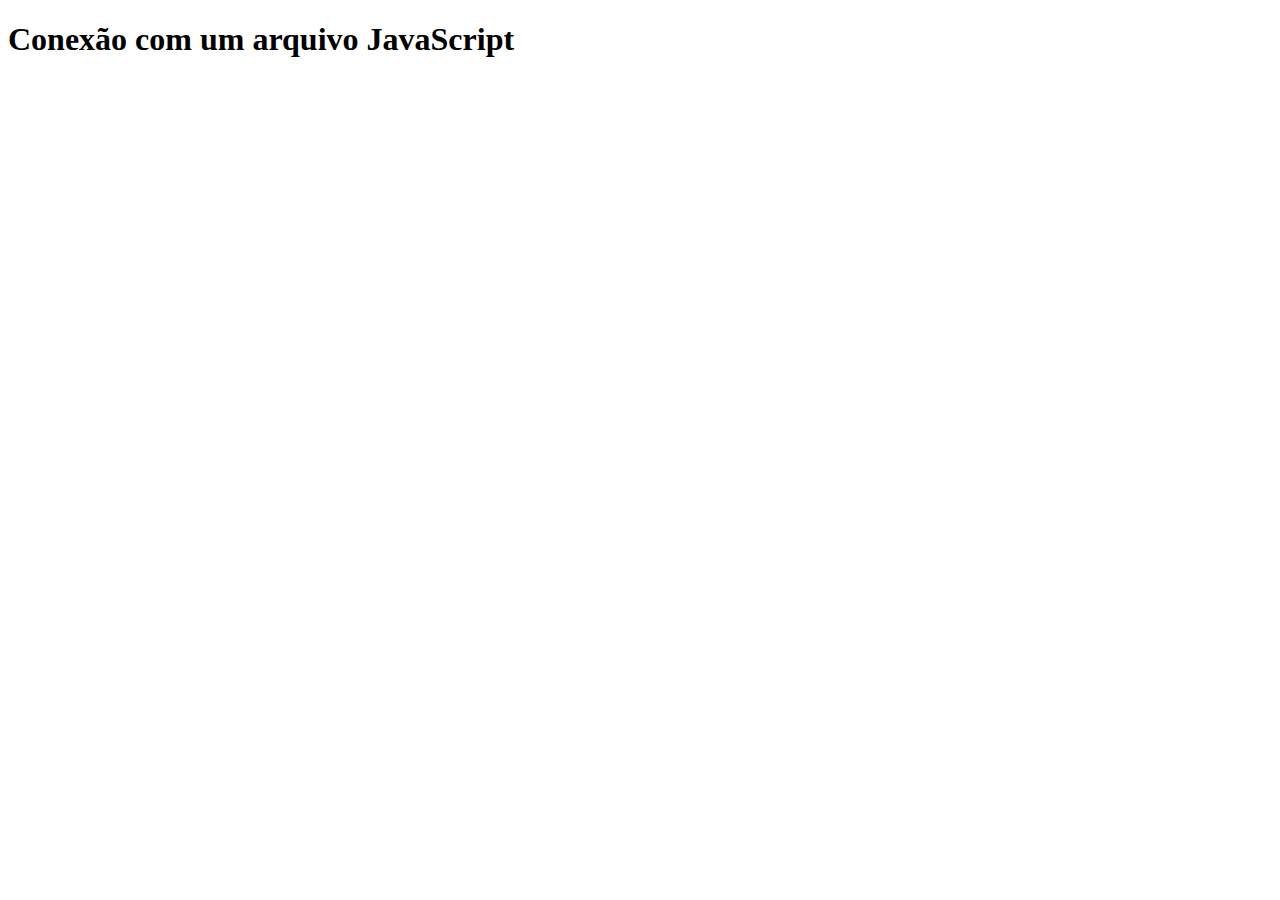
<file: Aulas/Javascrip1/index.html>
<!DOCTYPE html>
<html lang="pt-br">
  <head>
    <!-- Meta tags Obrigatórias -->
    <meta charset="utf-8">
    <meta name="viewport" content="width=device-width, initial-scale=1, shrink-to-fit=no">

    <!-- Tipografia -->

    <link rel="preconnect" href="https://fonts.googleapis.com">

    <link rel="preconnect" href="https://fonts.gstatic.com" crossorigin>
    
    <link href="https://fonts.googleapis.com/css2?family=Maven+Pro&family=Roboto&display=swap" rel="stylesheet">

    <script src="./script.js" defer></script>


    <title>Conexão JS-HTML</title>


  </head>
 
  <body>
 
    <h1>Conexão com um arquivo JavaScript</h1>

    
 

  </body>
</html>
</file>
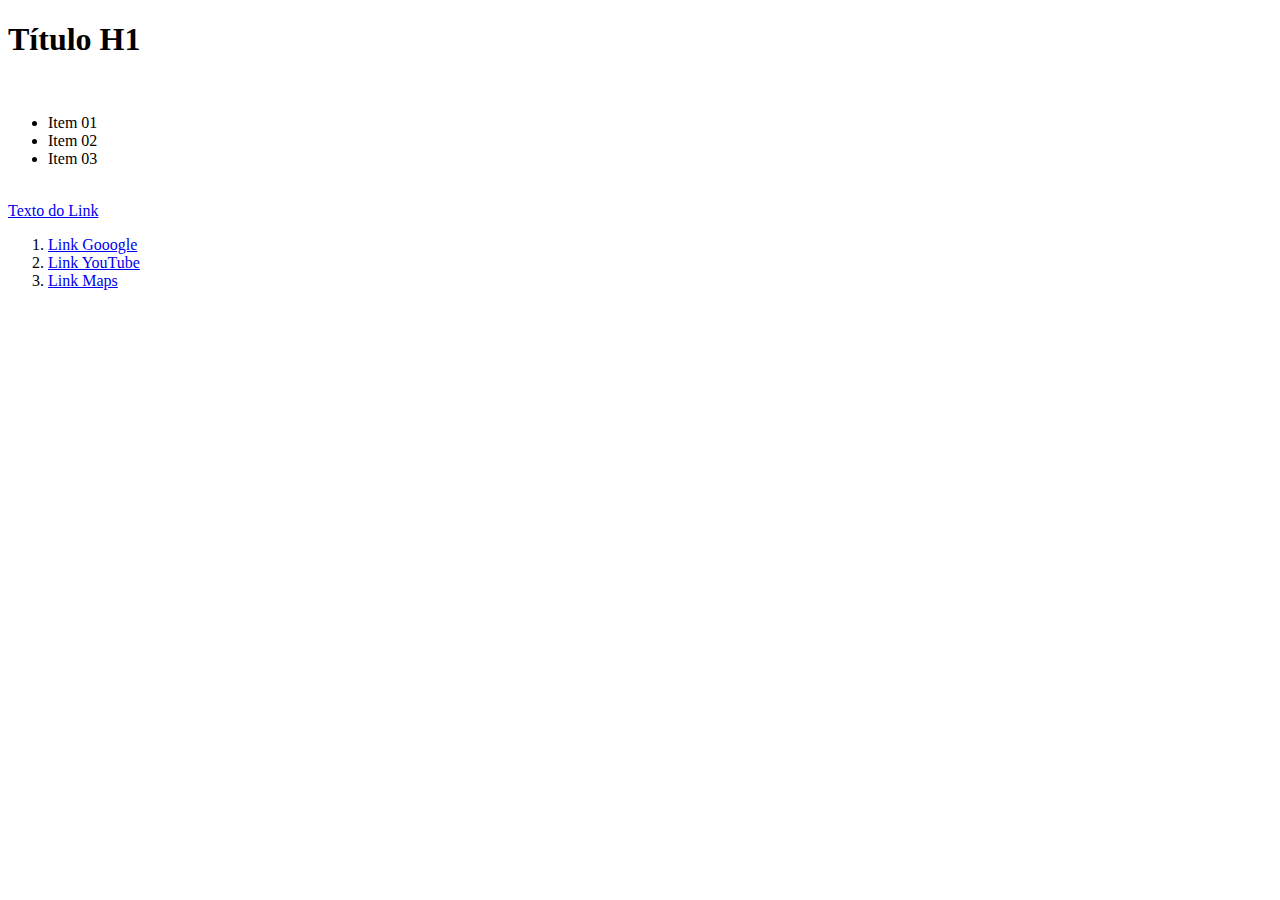
<file: Aulas/Javascrip1/Ativ 02/index.html>
<!DOCTYPE html>
<html lang="pt-br">
  <head>
    <!-- Meta tags Obrigatórias -->
    <meta charset="utf-8">
    <meta name="viewport" content="width=device-width, initial-scale=1, shrink-to-fit=no">

    <!-- Tipografia -->

    <link rel="preconnect" href="https://fonts.googleapis.com">

    <link rel="preconnect" href="https://fonts.gstatic.com" crossorigin>
    
    <link href="https://fonts.googleapis.com/css2?family=Maven+Pro&family=Roboto&display=swap" rel="stylesheet">

    <script src="./script.js" defer></script>


    <title>Ativ JS 02</title>


  </head>
 
  <body>
 
    <h1 id="titulo"></h1>

    <br>
    
    <ul></ul>
    
    <br>

    <a href="https://prozeducacao.com.br"></a>

    <br>

    <ol id="lista-ordenada"></ol>
    
 

  </body>
</html>
</file>
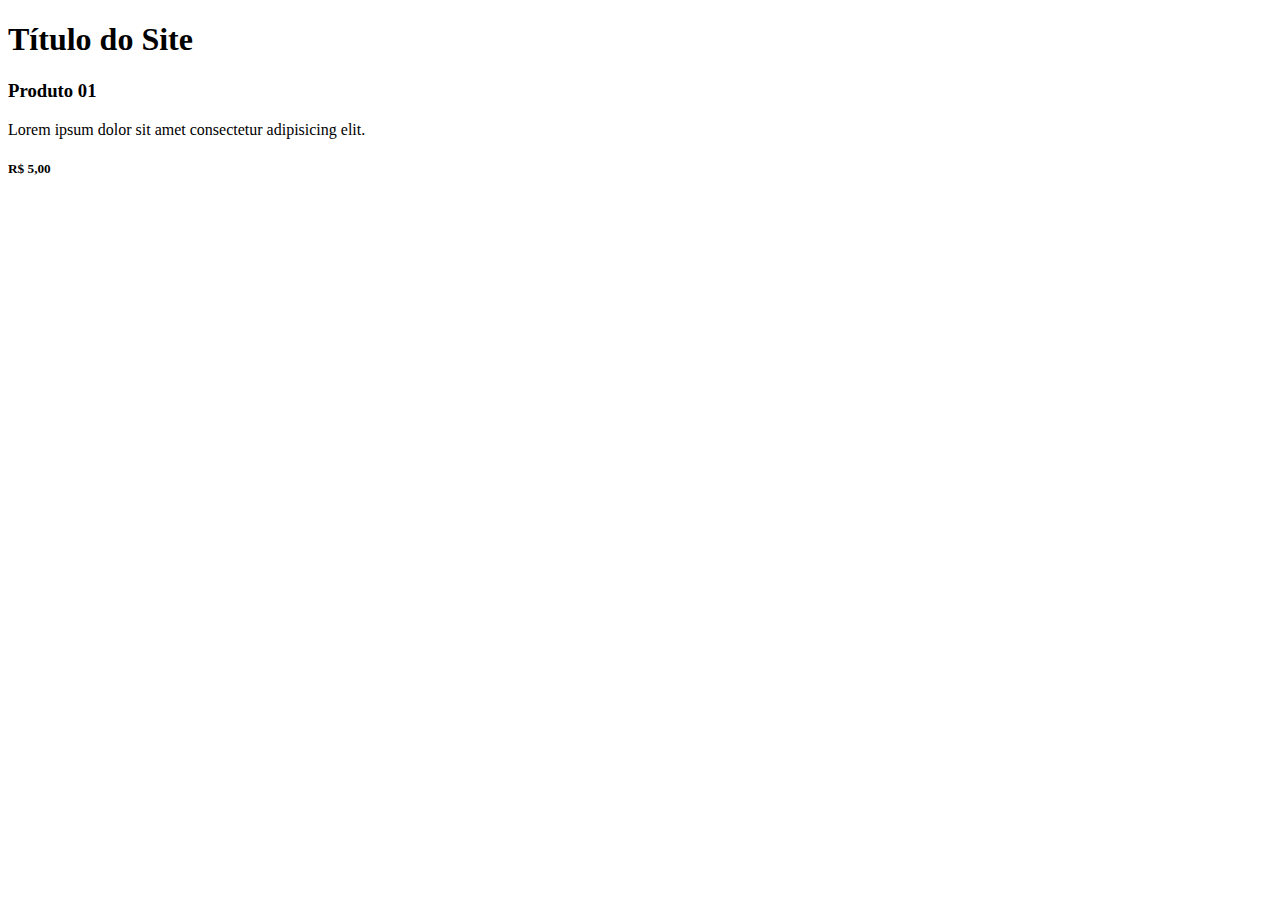
<file: Aulas/Javascrip1/Ativ 03/index.html>
<!DOCTYPE html>
<html lang="pt-br">
  <head>
    <!-- Meta tags Obrigatórias -->
    <meta charset="utf-8">
    <meta name="viewport" content="width=device-width, initial-scale=1, shrink-to-fit=no">

    <!-- Tipografia -->

    <link rel="preconnect" href="https://fonts.googleapis.com">

    <link rel="preconnect" href="https://fonts.gstatic.com" crossorigin>
    
    <link href="https://fonts.googleapis.com/css2?family=Maven+Pro&family=Roboto&display=swap" rel="stylesheet">

    <script src="./script.js" defer></script>


    <title>Ativ JS 03</title>


  </head>
 
  <body>

    <span></span>
   <section id="produto"></section>
 

  </body>
</html>
</file>
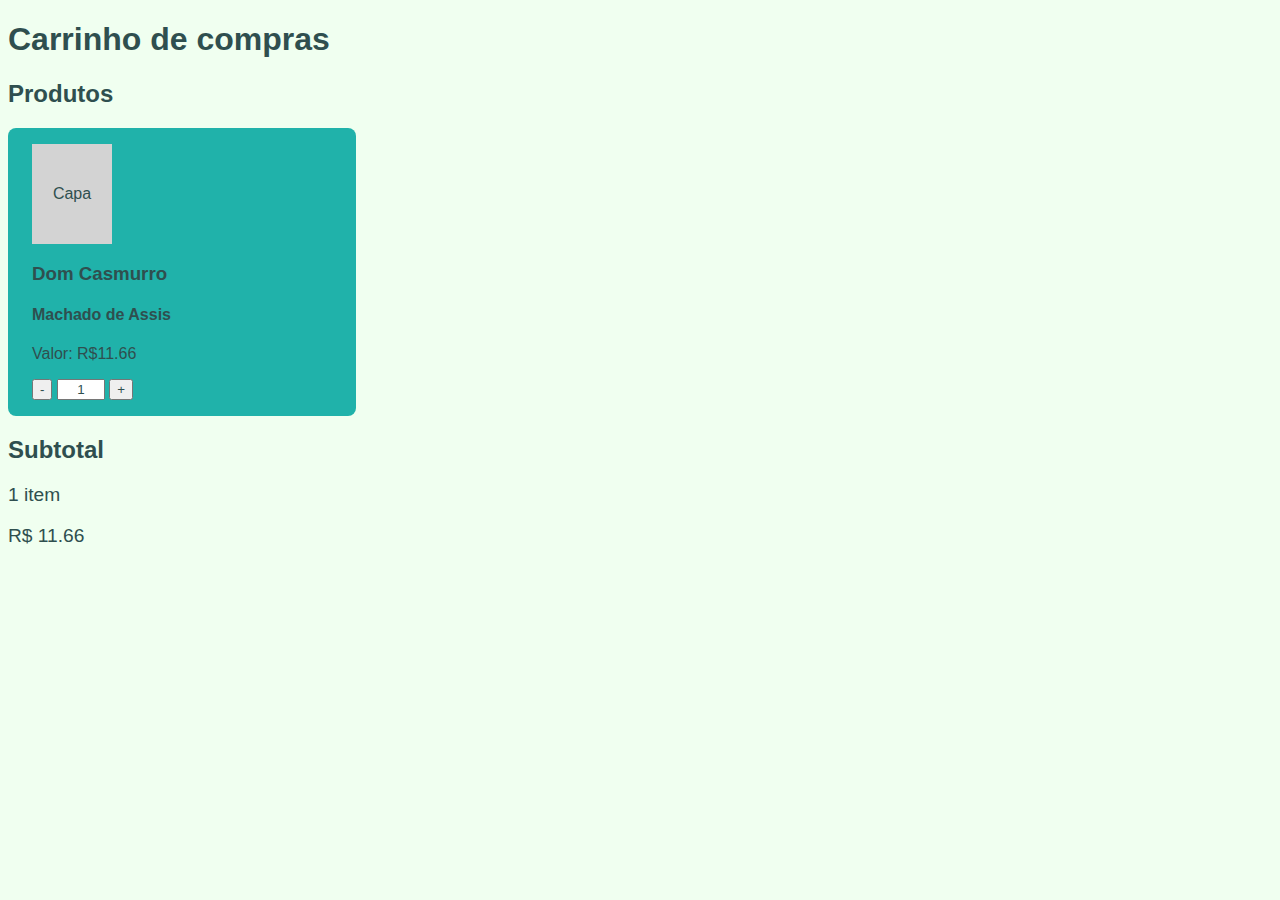
<file: Aulas/Javascrip1/aula-event-listener-eventos-mouse/index.html>
<!DOCTYPE html>
<html lang="en">
<head>
  <meta charset="UTF-8">
  <meta http-equiv="X-UA-Compatible" content="IE=edge">
  <meta name="viewport" content="width=device-width, initial-scale=1.0">
  <script src="script.js" defer></script>
  <link rel="stylesheet" href="style.css">
  <title>Carrinho de compras</title>
</head>
<body>
  <h1>Carrinho de compras</h1>
  <h2>Produtos</h2>
  <section id="carrinho">
    <div class="item-carrinho" id="produto-01">
      <div class="capa"></div>
      <h3>Dom Casmurro</h3>
      <h4>Machado de Assis</h4>
      <p>Valor: R$11.66</p>
      <button id="btn-subtrair-produto-01">-</button>
      <input id="quantidade-produto-01" type="number" value="1" min="0">
      <button id="btn-adicionar-produto-01">+</button>
    </div>
  </section>
  <h2>Subtotal</h2>
  <section id="subtotal">
    <p><span id="quantidade-subtotal">0</span></p>
    <p>R$ <span id="valor-subtotal">0</span></p>
  </section>
</body>
</html>
</file>
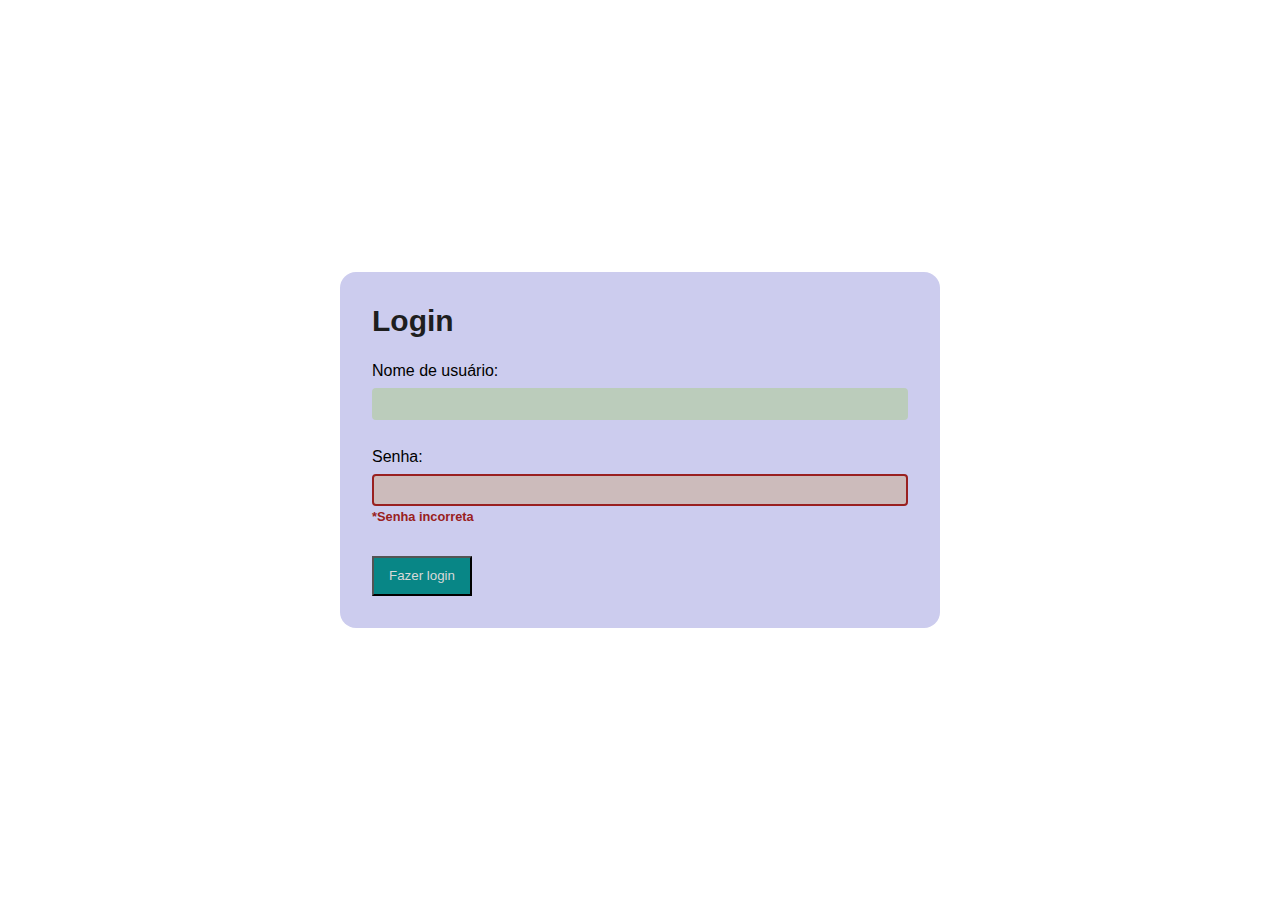
<file: Aulas/Javascrip1/aula-style-classList/index.html>
<!DOCTYPE html>
<html lang="en">
<head>
  <meta charset="UTF-8">
  <meta http-equiv="X-UA-Compatible" content="IE=edge">
  <meta name="viewport" content="width=device-width, initial-scale=1.0">
  <link rel="stylesheet" href="style.css">
  <script src="script.js" defer></script>
  <title>Style e ClassList</title>
</head>
<body>

  <main>

    <section id="login">

      <h2>Login</h2>

      <form action="">

        <label for="login-usuario">Nome de usuário:</label>

        <input type="text" id="login-usuario" name="login-usuario">

        <p class="error-text">*Usuário inválido</p>


        <label for="login-senha">Senha:</label>

        <input type="password" id="login-senha" name="login-senha">

        <p class="error-text">*Senha incorreta</p>

        <button type="button">Fazer login</button>

      </form>

    </section>

  </main>


</body>
</html>
</file>
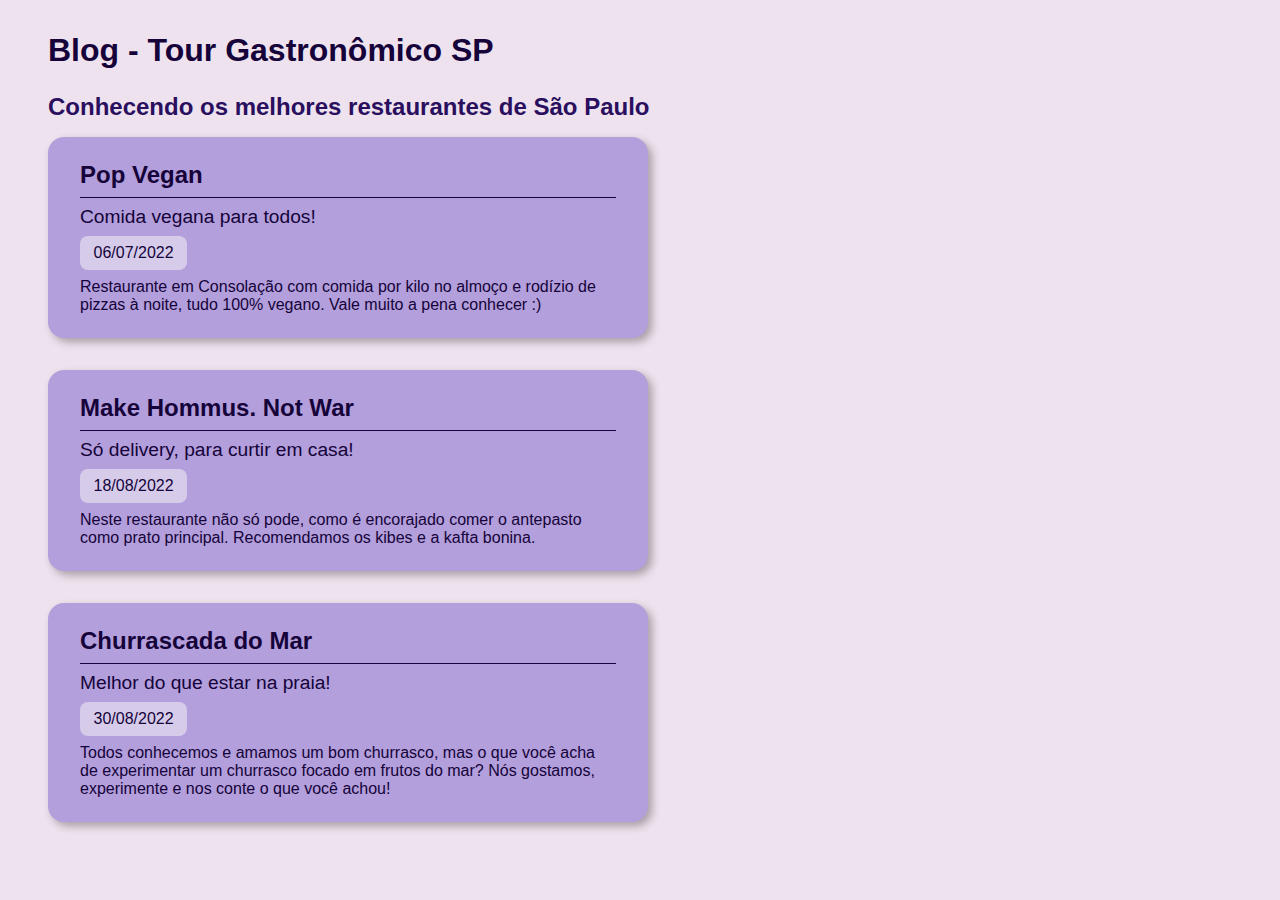
<file: Aulas/Javascrip1/Aula17/index.html>
<!DOCTYPE html>
<html lang="en">
<head>
  <meta charset="UTF-8">
  <meta http-equiv="X-UA-Compatible" content="IE=edge">
  <meta name="viewport" content="width=device-width, initial-scale=1.0">
  <link rel="stylesheet" href="style.css">
  <script src="script.js" defer></script>
  <title>Criar elementos no DOM</title>
</head>
<body>

  <h1><strong>Blog</strong> - Tour Gastronômico SP</h1>
  
  <h2>Conhecendo os melhores restaurantes de São Paulo</h2>
  
  <main>
    <!--
    <article id="post-1">
  
      <h3>Pop Vegan</h3>
  
      <p class="subtitulo">Comida vegana para todos!</p>
  
      <div class="data">06/07/2022</div>
  
      <p>Restaurante em Consolação com comida por kilo no almoço e rodízio de pizzas à noite, tudo 100% vegano. Vale muito a pena conhecer :)</p>
  
    </article>
    -->
    
  </main>

</body>
</html>
</file>
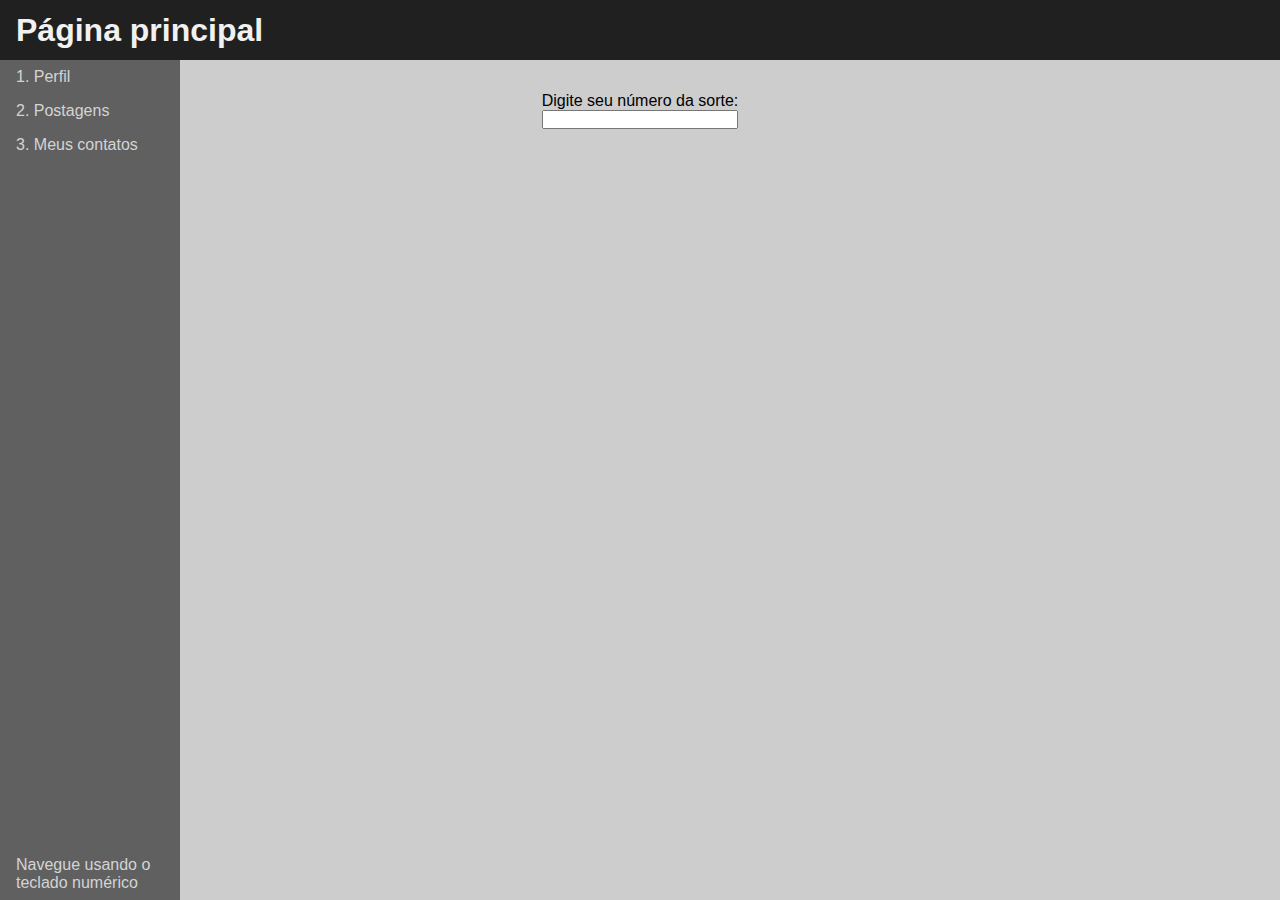
<file: Aulas/Javascript2/aula-eventos-de-teclado/index.html>
<!DOCTYPE html>
<html lang="en">
<head>
  <meta charset="UTF-8">
  <meta http-equiv="X-UA-Compatible" content="IE=edge">
  <meta name="viewport" content="width=device-width, initial-scale=1.0">
  <link rel="stylesheet" href="style.css">
  <script src="script.js" defer></script>
  <title>Página principal</title>
</head>
<body>
  <header>
    <h1>Página principal</h1>
  </header>
  <main class="index-main">
    <nav>
      <ol id="nav-principal">
        <li><a id="link-perfil" href="">Perfil</a></li>
        <li><a href="">Postagens</a></li>
        <li><a href="">Meus contatos</a></li>
        <li class="nav-orientacao">Navegue usando o teclado numérico</li>
      </ol>
      <ol id="nav-perfil">
        <li><a id="link-perfil-dados" href="./perfil-dados.html">Meus dados</a></li>
        <li><a href="">Logout</a></li>
      </ol>
    </nav>
    <form action="">
      <label for="numero-da-sorte">Digite seu número da sorte:</label>
      <input type="number" name="numero-da-sorte" id="numero-da-sorte">
    </form>
  </main>
</body>
</html>
</file>
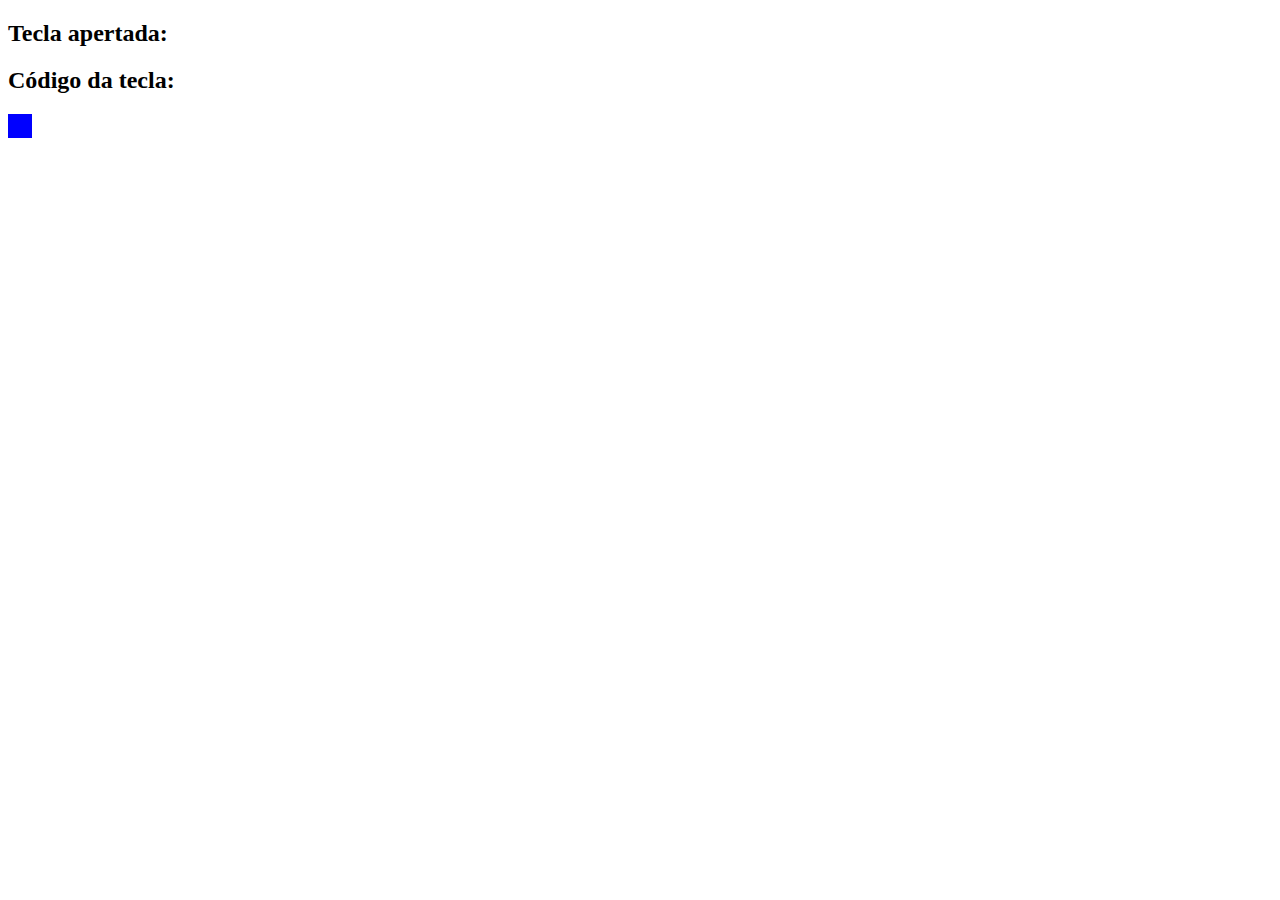
<file: Aulas/Javascript2/eventos de teclado/index.html>
<!DOCTYPE html>
<html lang="en">
<head>
    <meta charset="UTF-8">
    <meta name="viewport" content="width=device-width, initial-scale=1.0">
    <title>Document</title>
    <link rel="stylesheet" href="style.css">
</head>
<body>

    <h2>
        Tecla apertada:
        <span id="key-text"></span>
    </h2>

    <h2>
        Código da tecla:
        <span id="code-text"></span>
    </h2>

    <div id="quadrado"></div>


    <script src="script.js" defer></script>

    
</body>
</html>
</file>
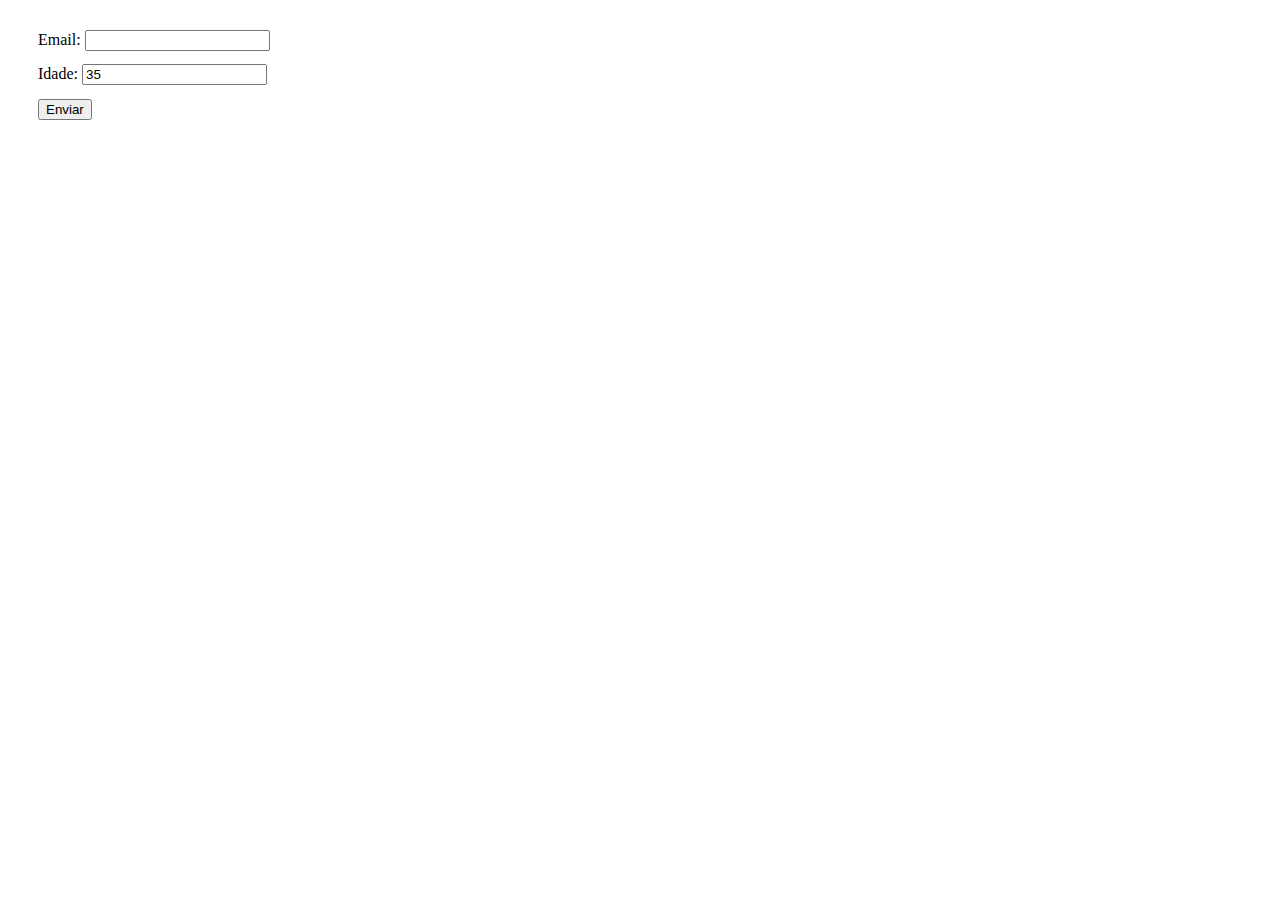
<file: Aulas/Javascript2/Eventos Formulários/index.html>
<!DOCTYPE html>
<html lang="en">
<head>
    <meta charset="UTF-8">
    <meta name="viewport" content="width=device-width, initial-scale=1.0">
    <title>Document</title>
    <link rel="stylesheet" href="style.css">
</head>
<body>

    <form action="">

        <label for="email">Email:</label>

        <input type="email" id="email" name="email">

        <br>

        <label for="idade">Idade:</label>

        <input type="number" id="idade" name="idade" value="35">

        <br>

        <button type="submit">Enviar</button>
        
    </form>


    <script src="script.js" defer></script>

    
</body>
</html>
</file>
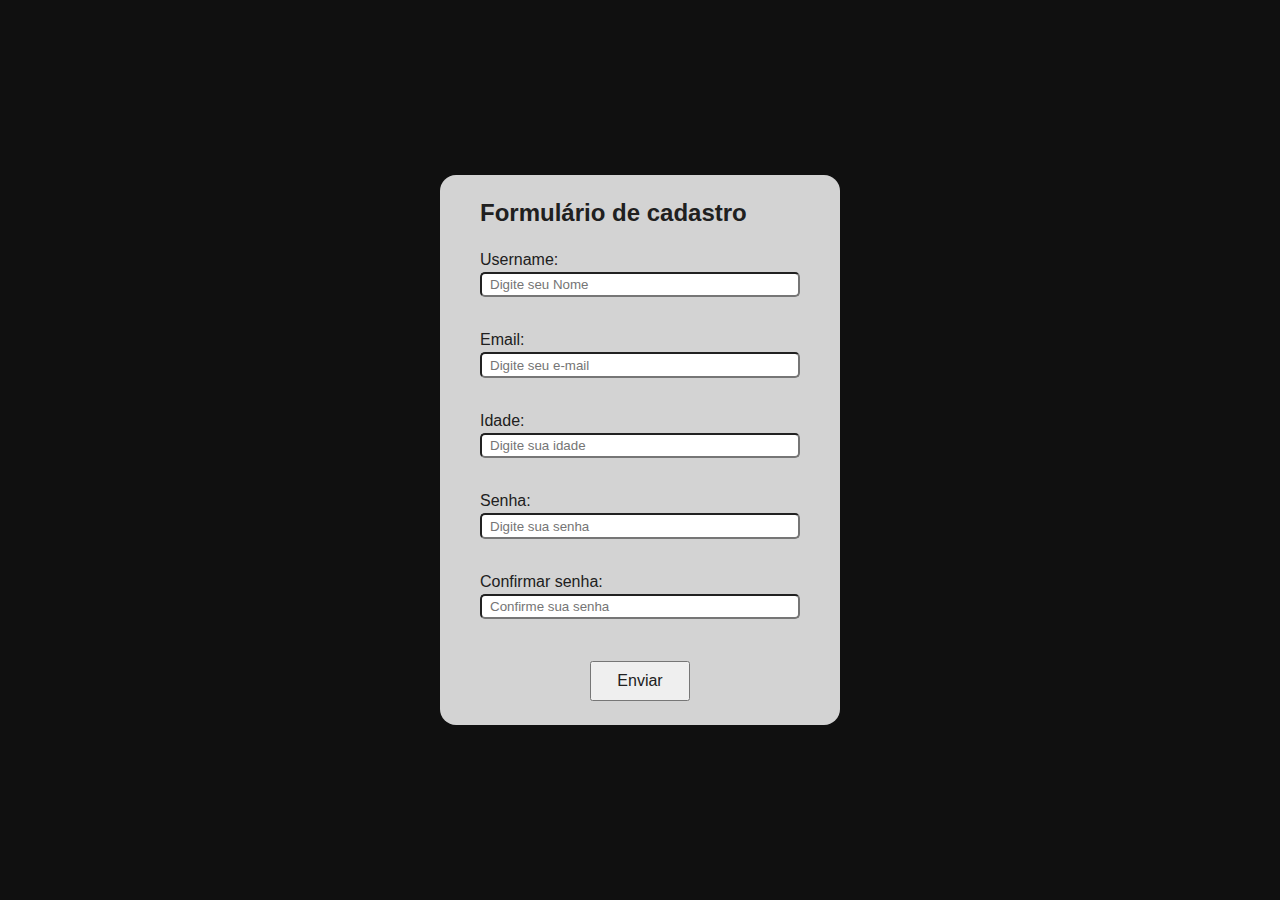
<file: Aulas/Javascript2/Validação de Formulário/index.html>
<!DOCTYPE html>
<html lang="en">
<head>
    <meta charset="UTF-8">
    <meta name="viewport" content="width=device-width, initial-scale=1.0">
    <title>Document</title>
    <link rel="stylesheet" href="style.css">
</head>
<body>

    <form action="">

        <h2>Formulário de cadastro</h2>

        <!--  USERNAME  -->
        <label for="username">Username:</label>
        <input type="text" id="username" name="username" placeholder="Digite seu Nome">
        <p id="username-helper" class="helper-text"></p>

        <br>
        
        <!--  EMAIL  -->
        <label for="email">Email:</label>
        <input type="email" id="email" name="email" placeholder="Digite seu e-mail">
        <p id="email-helper" class="helper-text"></p>

        <br>

        <!--  IDADE  -->
        <label for="idade">Idade:</label>
        <input type="number" id="idade" name="idade" placeholder="Digite sua idade">
        <p id="idade-helper" class="helper-text"></p>

        <br>

        <!--  SENHA  -->
        <label for="senha">Senha:</label>
        <input type="password" id="senha" name="senha" placeholder="Digite sua senha">
        <p id="senha-helper" class="helper-text"></p>

        <br>

        <!--  CONFIRMA SENHA  -->
        <label for="confirma-senha">Confirmar senha:</label>
        <input type="password" id="confirma-senha" name="confirma-senha" placeholder="Confirme sua senha">
        <p id="confirma-senha-helper" class="helper-text"></p>

        <br>

        <button type="submit">Enviar</button>
        
    </form>


    <script src="script.js" defer></script>

    
</body>
</html>
</file>
<file: Aulas/Javascrip1/aula-event-listener-eventos-mouse/style.css>
* {
  box-sizing: content-box;
  font-family: 'Trebuchet MS', 'Lucida Sans Unicode', 'Lucida Grande', 'Lucida Sans', Arial, sans-serif;
  color: darkslategrey;
}

body {
  background-color: honeydew;
}

#carrinho {
  display: flex;
}

.item-carrinho {
  background-color: lightseagreen;
  margin-right: 2rem;
  padding: 1rem 1.5rem;
  width: 300px;
  border-radius: 8px;
}

.capa {
  width: 80px;
  height: 100px;
  background-color: lightgray;
  position: relative;
}

.capa::after {
  content: "Capa";
  position: absolute;
  transform: translate(-50%, -50%);
  top: 50%;
  left: 50%;
}

input {
  width: 40px;
  text-align: center;
}

input::-webkit-outer-spin-button,
input::-webkit-inner-spin-button {
  -webkit-appearance: none;
  margin: 0;
}

#subtotal {
  font-size: 1.2rem;
}
</file>
<file: Aulas/Javascrip1/aula-style-classList/style.css>
* {
  margin: 0;
  padding: 0;
  box-sizing: border-box;
  font-family:'Lucida Sans', 'Lucida Sans Regular', 'Lucida Grande', 'Lucida Sans Unicode', Geneva, Verdana, sans-serif;
}

body {
  height: 100vh;
  display: grid;
}

main {
  width: 600px;
  background-color: #CCCCEE;
  margin: auto;
  border-radius: 16px;
}

section {
  padding: 2rem;
}

form {
  display: flex;
  flex-direction: column;
}

form label {
  margin-top: 1.5rem;
}

form button {
  width: 100px;
  height: 40px;
  margin-top: 2rem;
}

input {
  border: none;
  border-radius: 4px;
  height: 32px;
  margin-top: .5rem;
  margin-bottom: .2rem;
  padding: .5rem;
}


/* ----- Estilos dinâmicos ----- */

input.error {
  border: solid 2px #992020;
  background-color: #CCBBBB;
  color: #662020;
}

input.correct {
  background-color: #BBCCBB;
  color: #206620;
}

.error-text {
  display: none;
  font-size: .8rem;
  font-weight: 600;
  color: #992020;
}

.visible {
  display: block;
}
</file>
<file: Aulas/Javascrip1/Aula17/style.css>
* {
  margin: 0;
  padding: 0;
  box-sizing: border-box;
  font-family: Arial, Helvetica, sans-serif;
}

body {
  padding: 2rem 3rem;
  background-color: rgb(238, 226, 238);
}

h1 {
  margin-bottom: 1.5rem;
  color: rgb(21, 3, 58);;
}

h1 strong {
  font-weight: 800;
}

h2 {
  margin-bottom: 1rem;
  color: rgb(42, 15, 95);;
}

article {
  background-color: rgb(179, 159, 219);
  padding: 1.5rem 2rem;
  width: 600px;
  border-radius: 16px;
  color: rgb(21, 3, 58);
  box-shadow: 4px 4px 8px rgba(0, 0, 0, .3);
  margin-bottom: 2rem;
}

article h3 {
  margin-bottom: 0.5rem;
  padding-bottom: .5rem;
  font-size: 1.5rem;
  border-bottom: 1px solid rgb(21, 3, 58);;
}

article .subtitulo {
  margin-bottom: 0.5rem;
  font-size: 1.2rem;
}

article .data {
  background-color: rgba(250, 250, 250, .5);
  padding: .5rem;
  border-radius: 8px;
  width: 20%;
  text-align: center;
  margin-bottom: .5rem;
}
</file>
<file: Aulas/Javascript2/aula-eventos-de-teclado/style.css>
* {
  margin: 0;
  padding: 0;
  box-sizing: border-box;
  font-family: Verdana, Geneva, Tahoma, sans-serif;
}

header {
  height: 60px;
  background-color: #202020;
  color: #F1F1F1;
  font-size: 1rem;
  display: flex;
  align-items: center;
  padding: 0 1rem;
}

.index-main {
  height: calc(100vh - 60px);
  display: flex;
  background-color: #CDCDCD;
}

.perfil-main {
  padding: 2rem 1rem;
  height: calc(100vh - 60px);
  background-color: #CDCDCD;
}

.perfil-main a {
  color: #4040DF
}

nav {
  height: calc(100vh - 60px);
  display: flex;
  position: absolute;
}

li {
  padding: .5rem 1rem;
  list-style-position: inside;
}

li:hover {
  background-color: rgba(0,0,0,.25);
}

a {
  text-decoration: none;
  color: inherit;
  width: 100%;
}

#nav-principal {
  width: 180px;
  background-color: #606060;
  color: #D4D4D4;
  display: flex;
  flex-direction: column;
}

.nav-orientacao {
  margin-top: auto;
  list-style-type: none;
}

#nav-perfil {
  display: none;
  background-color: #808080;
  color: #DFDFDF;
}

form {
  margin: 2rem auto;
  display: flex;
  flex-direction: column;
  max-width: 280px;
}
</file>
<file: Aulas/Javascript2/eventos de teclado/style.css>
#quadrado {
    width: 24px;
    height: 24px;
    background-color: blue;
    position: relative;
  }
</file>
<file: Aulas/Javascript2/Eventos Formulários/style.css>
form {
  margin: 30px;
}


input {
  margin-bottom: 1em;
}
</file>
<file: Aulas/Javascript2/Validação de Formulário/style.css>
* {
    margin: 0;
    padding: 0;
    box-sizing: border-box;
    font-family: Verdana, Geneva, Tahoma, sans-serif;
    color: #202020;
}

body {
    height: 100vh;
    display: flex;
    align-items: center;
    justify-content: center;
    background-color: #101010;
}

form {
    display: flex;
    flex-direction: column;
    width: 400px;
    background-color: lightgray;
    border-radius: 16px;
    padding: 1.5rem 40px;
}

h2{
    font-size: 1.5rem;
    margin-bottom: 1.5rem;
}

label {
    margin-bottom: .2rem;
    position: relative;
}

label:not(:first-of-type) {
    margin-top: 1rem;
}

input {
    padding: .2rem .5rem;
    border-radius: 5px;
}

.helper-text {
    display: none;
    font-size: .8rem;
    color: darkred;
}

button {
    width: 100px;
    height: 40px;
    margin-top: 1.5rem;
    font-size: 1rem;
    align-self: center;
}


/* ESTILOS DINÂMICOS */

.required-popup::after {
    content: "*Campo Obrigatório";
    position: absolute;
    top: 0;
    right: 0;
    color: #dfdfdf;
    font-size: .65rem;
    padding: .2rem .3rem;
    width: auto;
    display: block;
    background-color: #202020;
}

input.error {
    border: solid 2px #992020;
    background-color: #ccbbbb;
    color: #662020;
    border-radius: 5px;
}

input.correct {
    background-color: #bbccbb;
    border: solid 2px #206620;
    color: #206620;
    border-radius: 5px;
}

.visible {
    display: block;
}
</file>
